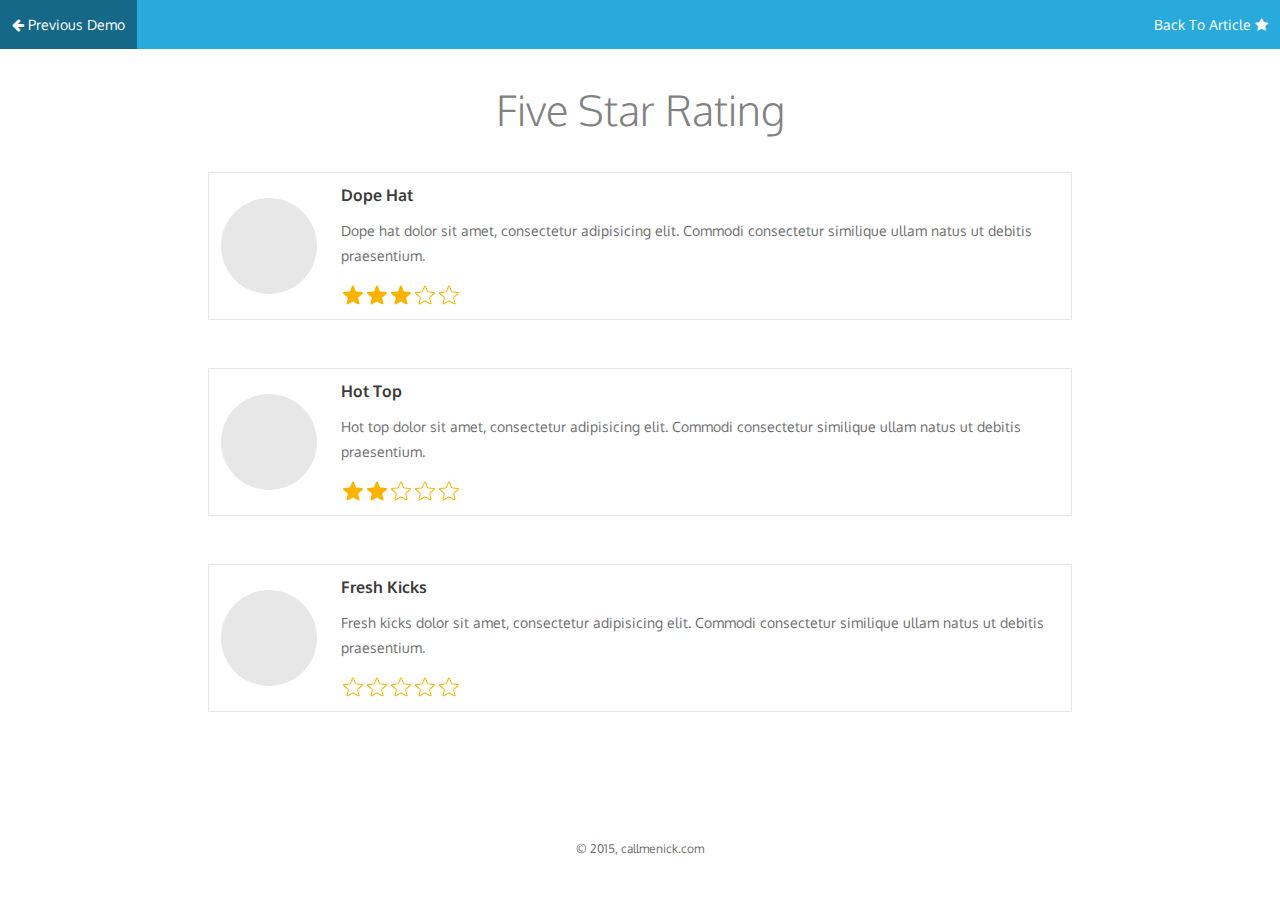
<file: archieved/five-star-rating/index.html>
<!DOCTYPE html>
<html lang="en">
<head>
  <meta charset="UTF-8">
  <meta name="viewport" content="width=device-width,initial-scale=1.0">
  <title>Five Star Rating</title>
  <meta name="description" content="Five star rating component built with JavaScript and CSS, and packaged as a bower component.">
  <link rel="stylesheet" href="css/font-awesome.min.css">
  <link rel="stylesheet" href="css/style.min.css">
  <link rel="stylesheet" href="css/rating.min.css">
  <link rel="apple-touch-icon" href="/apple-touch-icon.png">
  <link rel="icon" type="image/png" href="/favicon.png">
</head>
<body>
  
<header class="o-header">
  <nav class="o-header-nav">
    <a href="http://callmenick.com/_development/responsive-tabs/" class="o-header-nav__link"><i class="fa fa-arrow-left"></i> Previous Demo</a>
    <a href="http://callmenick.com/post/five-star-rating-component-with-javascript-css" class="o-header-nav__link">Back To Article <i class="fa fa-star"></i></a>
  </nav>
  <div class="o-container">
    <h1 class="o-header__title">Five Star Rating</h1>
  </div>
</header>

<main class="o-content">
  <div class="o-container">
    <div class="o-section">
      <div id="shop"></div>
    </div>
    <div class="o-section">
      <div id="github-icons"></div>
    </div>
  </div>
</main>

<footer class="o-footer">
  <div class="o-container">
    <small>&copy; 2015, callmenick.com</small>
  </div>
</footer>

<script src="js/dist/rating.min.js"></script>
<script>

  /**
   * Demo in action!
   */
  (function() {

    'use strict';

    // SHOP ELEMENT
    var shop = document.querySelector('#shop');

    // DUMMY DATA
    var data = [
      {
        title: "Dope Hat",
        description: "Dope hat dolor sit amet, consectetur adipisicing elit. Commodi consectetur similique ullam natus ut debitis praesentium.",
        rating: 3
      },
      {
        title: "Hot Top",
        description: "Hot top dolor sit amet, consectetur adipisicing elit. Commodi consectetur similique ullam natus ut debitis praesentium.",
        rating: 2
      },
      {
        title: "Fresh Kicks",
        description: "Fresh kicks dolor sit amet, consectetur adipisicing elit. Commodi consectetur similique ullam natus ut debitis praesentium.",
        rating: null
      }
    ];

    // INITIALIZE
    (function init() {
      for (var i = 0; i < data.length; i++) {
        addRatingWidget(buildShopItem(data[i]), data[i]);
      }
    })();

    // BUILD SHOP ITEM
    function buildShopItem(data) {
      var shopItem = document.createElement('div');

      var html = '<div class="c-shop-item__img"></div>' +
        '<div class="c-shop-item__details">' +
          '<h3 class="c-shop-item__title">' + data.title + '</h3>' +
          '<p class="c-shop-item__description">' + data.description + '</p>' +
          '<ul class="c-rating"></ul>' +
        '</div>';

      shopItem.classList.add('c-shop-item');
      shopItem.innerHTML = html;
      shop.appendChild(shopItem);

      return shopItem;
    }

    // ADD RATING WIDGET
    function addRatingWidget(shopItem, data) {
      var ratingElement = shopItem.querySelector('.c-rating');
      var currentRating = data.rating;
      var maxRating = 5;
      var callback = function(rating) { alert(rating); };
      var r = rating(ratingElement, currentRating, maxRating, callback);
    }

  })();

</script>

<!-- EXTERNAL SCRIPTS FOR CALLMENICK.COM, PLEASE DO NOT INCLUDE -->
<script src="js/lib/githubicons.js"></script>
<script src="js/lib/carbonad.js"></script>
<script>
  (function(i,s,o,g,r,a,m){i['GoogleAnalyticsObject']=r;i[r]=i[r]||function(){
  (i[r].q=i[r].q||[]).push(arguments)},i[r].l=1*new Date();a=s.createElement(o),
  m=s.getElementsByTagName(o)[0];a.async=1;a.src=g;m.parentNode.insertBefore(a,m)
  })(window,document,'script','//www.google-analytics.com/analytics.js','ga');
  ga('create', 'UA-34160351-1', 'auto');
  ga('send', 'pageview');
</script>
<!-- /EXTERNAL SCRIPTS -->

</body>
</html>
</file>
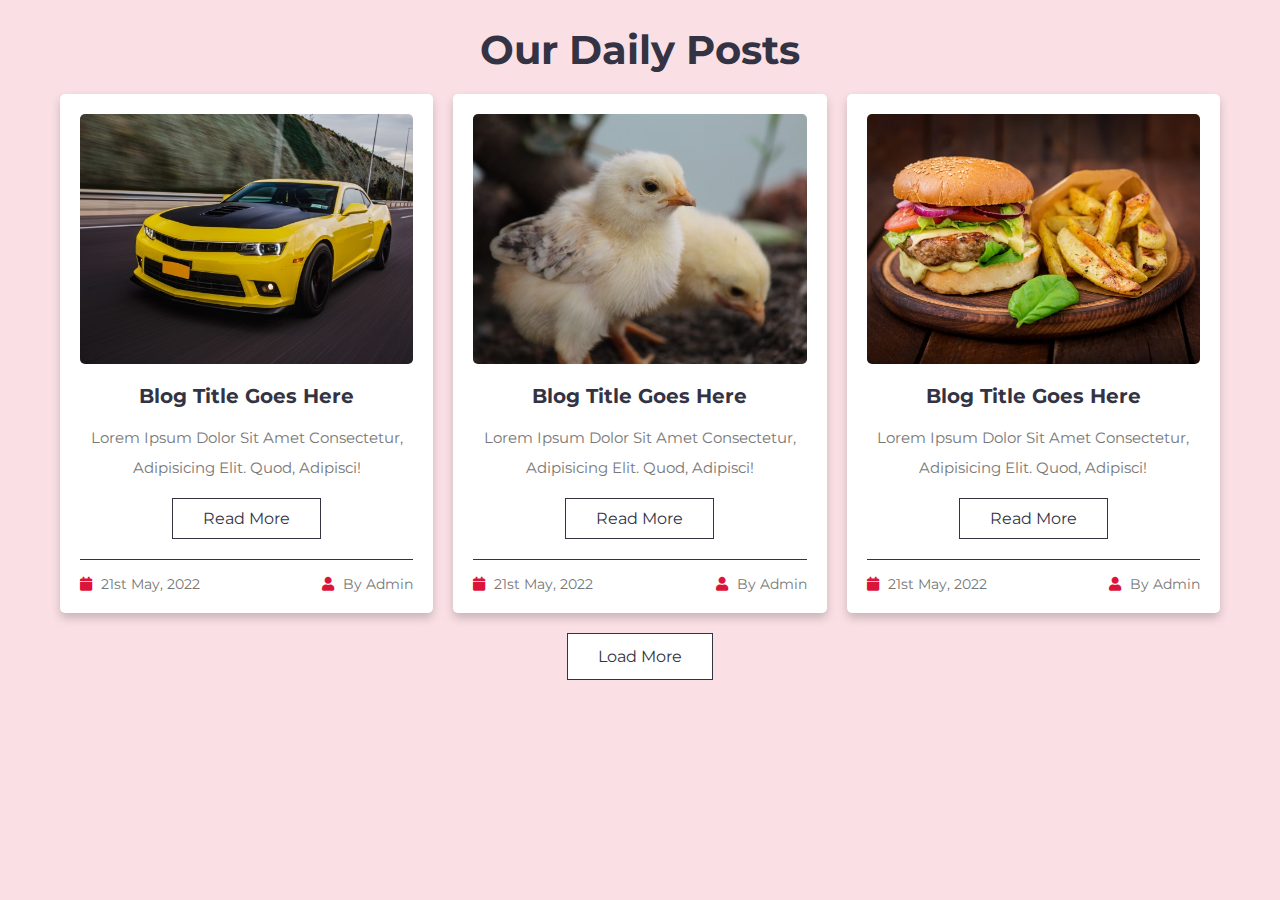
<file: GoHiking/load more button/load more button/index.html>
<!DOCTYPE html>
<html lang="en">
<head>
   <meta charset="UTF-8">
   <meta http-equiv="X-UA-Compatible" content="IE=edge">
   <meta name="viewport" content="width=device-width, initial-scale=1.0">
  
   <!-- font awesome cdn link  -->
   <link rel="stylesheet" href="https://cdnjs.cloudflare.com/ajax/libs/font-awesome/5.15.4/css/all.min.css">

   <!-- custom css file link  -->
   <link rel="stylesheet" href="css/style.css">

</head>
<body>
   
<div class="container">

   <h1 class="heading">our daily posts</h1>

   <div class="box-container">

      <div class="box">
         <div class="image">
            <img src="images/img-1.jpg" alt="">
         </div>
         <div class="content">
            <h3>blog title goes here</h3>
            <p>Lorem ipsum dolor sit amet consectetur, adipisicing elit. Quod, adipisci!</p>
            <a href="#" class="btn">read more</a>
            <div class="icons">
               <span> <i class="fas fa-calendar"></i> 21st may, 2022 </span>
               <span> <i class="fas fa-user"></i> by admin </span>
            </div>
         </div>
      </div>

      <div class="box">
         <div class="image">
            <img src="images/img-2.jpg" alt="">
         </div>
         <div class="content">
            <h3>blog title goes here</h3>
            <p>Lorem ipsum dolor sit amet consectetur, adipisicing elit. Quod, adipisci!</p>
            <a href="#" class="btn">read more</a>
            <div class="icons">
               <span> <i class="fas fa-calendar"></i> 21st may, 2022 </span>
               <span> <i class="fas fa-user"></i> by admin </span>
            </div>
         </div>
      </div>

      <div class="box">
         <div class="image">
            <img src="images/img-3.jpg" alt="">
         </div>
         <div class="content">
            <h3>blog title goes here</h3>
            <p>Lorem ipsum dolor sit amet consectetur, adipisicing elit. Quod, adipisci!</p>
            <a href="#" class="btn">read more</a>
            <div class="icons">
               <span> <i class="fas fa-calendar"></i> 21st may, 2022 </span>
               <span> <i class="fas fa-user"></i> by admin </span>
            </div>
         </div>
      </div>

      <div class="box">
         <div class="image">
            <img src="images/img-4.jpg" alt="">
         </div>
         <div class="content">
            <h3>blog title goes here</h3>
            <p>Lorem ipsum dolor sit amet consectetur, adipisicing elit. Quod, adipisci!</p>
            <a href="#" class="btn">read more</a>
            <div class="icons">
               <span> <i class="fas fa-calendar"></i> 21st may, 2022 </span>
               <span> <i class="fas fa-user"></i> by admin </span>
            </div>
         </div>
      </div>

      <div class="box">
         <div class="image">
            <img src="images/img-5.jpg" alt="">
         </div>
         <div class="content">
            <h3>blog title goes here</h3>
            <p>Lorem ipsum dolor sit amet consectetur, adipisicing elit. Quod, adipisci!</p>
            <a href="#" class="btn">read more</a>
            <div class="icons">
               <span> <i class="fas fa-calendar"></i> 21st may, 2022 </span>
               <span> <i class="fas fa-user"></i> by admin </span>
            </div>
         </div>
      </div>

      <div class="box">
         <div class="image">
            <img src="images/img-6.jpg" alt="">
         </div>
         <div class="content">
            <h3>blog title goes here</h3>
            <p>Lorem ipsum dolor sit amet consectetur, adipisicing elit. Quod, adipisci!</p>
            <a href="#" class="btn">read more</a>
            <div class="icons">
               <span> <i class="fas fa-calendar"></i> 21st may, 2022 </span>
               <span> <i class="fas fa-user"></i> by admin </span>
            </div>
         </div>
      </div>

      <div class="box">
         <div class="image">
            <img src="images/img-7.jpg" alt="">
         </div>
         <div class="content">
            <h3>blog title goes here</h3>
            <p>Lorem ipsum dolor sit amet consectetur, adipisicing elit. Quod, adipisci!</p>
            <a href="#" class="btn">read more</a>
            <div class="icons">
               <span> <i class="fas fa-calendar"></i> 21st may, 2022 </span>
               <span> <i class="fas fa-user"></i> by admin </span>
            </div>
         </div>
      </div>

      <div class="box">
         <div class="image">
            <img src="images/img-8.jpg" alt="">
         </div>
         <div class="content">
            <h3>blog title goes here</h3>
            <p>Lorem ipsum dolor sit amet consectetur, adipisicing elit. Quod, adipisci!</p>
            <a href="#" class="btn">read more</a>
            <div class="icons">
               <span> <i class="fas fa-calendar"></i> 21st may, 2022 </span>
               <span> <i class="fas fa-user"></i> by admin </span>
            </div>
         </div>
      </div>

      <div class="box">
         <div class="image">
            <img src="images/img-9.jpg" alt="">
         </div>
         <div class="content">
            <h3>blog title goes here</h3>
            <p>Lorem ipsum dolor sit amet consectetur, adipisicing elit. Quod, adipisci!</p>
            <a href="#" class="btn">read more</a>
            <div class="icons">
               <span> <i class="fas fa-calendar"></i> 21st may, 2022 </span>
               <span> <i class="fas fa-user"></i> by admin </span>
            </div>
         </div>
      </div>

   </div>

   <div id="load-more"> load more </div>

</div>

<script>

let loadMoreBtn = document.querySelector('#load-more');
let currentItem = 3;

loadMoreBtn.onclick = () =>{
   let boxes = [...document.querySelectorAll('.container .box-container .box')];
   for (var i = currentItem; i < currentItem + 3; i++){
      boxes[i].style.display = 'inline-block';
   }
   currentItem += 3;

   if(currentItem >= boxes.length){
      loadMoreBtn.style.display = 'none';
   }
}

</script>

</body>
</html>
</file>
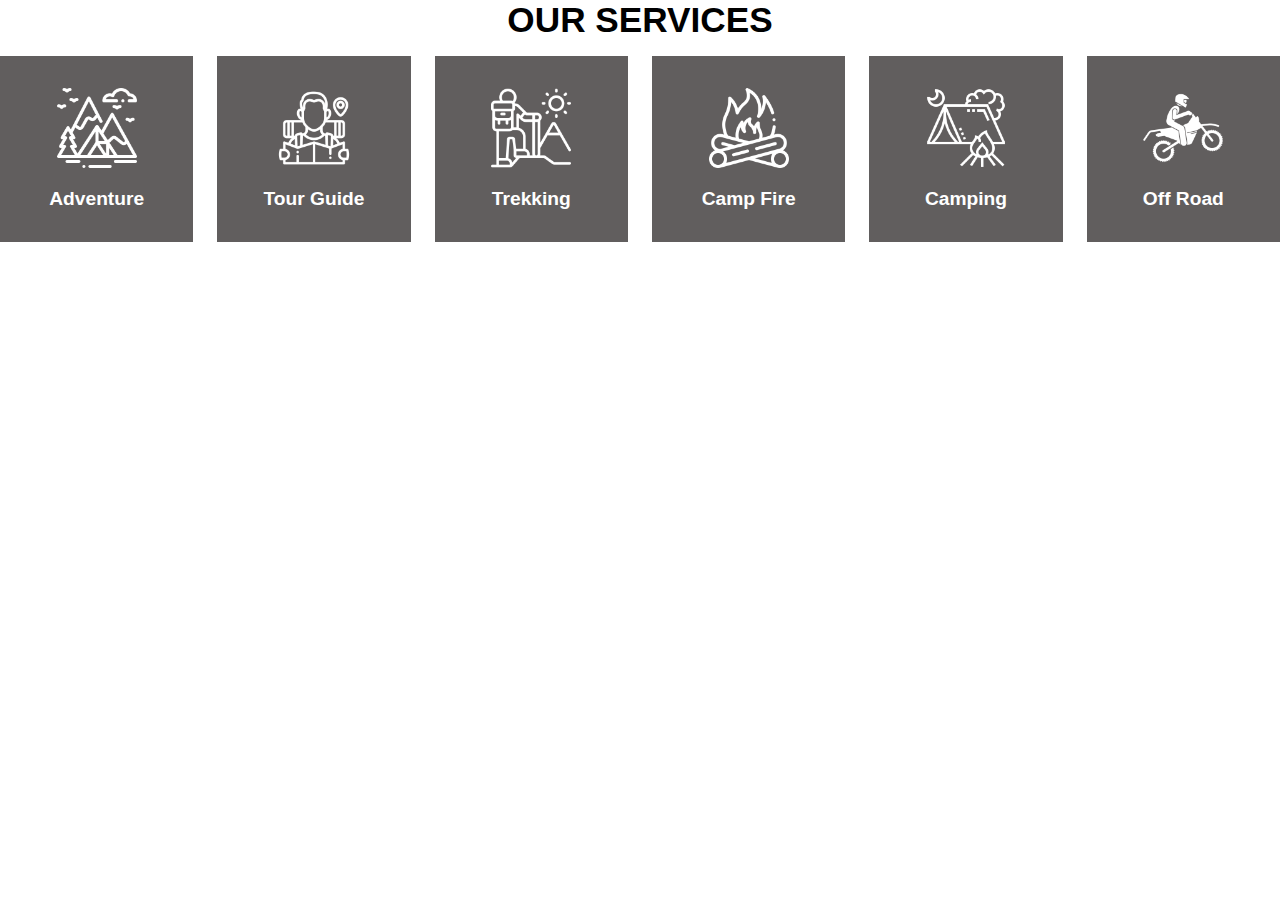
<file: GoHiking/services.html>
<!DOCTYPE html>
<html lang="en">

<head>
    <meta charset="UTF-8">
    <meta name="viewport" content="width=device-width, initial-scale=1.0">
    <title>Services</title>
    <link rel="stylesheet" href="services.css">

    <!-- google font -->
    <link rel="preconnect" href="https://fonts.googleapis.com">
    <link rel="preconnect" href="https://fonts.gstatic.com" crossorigin>
    <link
        href="https://fonts.googleapis.com/css2?family=Bilbo+Swash+Caps&family=Truculenta:opsz,wght@12..72,100..900&display=swap"
        rel="stylesheet">


</head>

<body>
    <section class="services">
        <h1 class="heading-title">Our Services</h1>
        <div class="box-container">
            <div class="box">
                <img src="ServicesIMG/adventure.png" alt="">
                <h3>Adventure</h3>
            </div>
            <div class="box">
                
                <img src="ServicesIMG/tour-guide.png" alt="">
                <h3>Tour Guide</h3>
            </div>
            <div class="box">
               
                <img src="ServicesIMG/hiking.png" alt="">
                <h3>Trekking</h3>
            </div>
            <div class="box">
                <img src="ServicesIMG/fire.png" alt="">
                <h3>Camp Fire</h3>
            </div>
            <div class="box">
                <img src="ServicesIMG/camp.png" alt="">
                <h3>Camping</h3>
            </div>
            <div class="box">
               
                <img src="ServicesIMG/off road.png" alt="">
                <h3>Off Road</h3>
            </div>
        </div>
    </section>
</body>

</html>
</file>
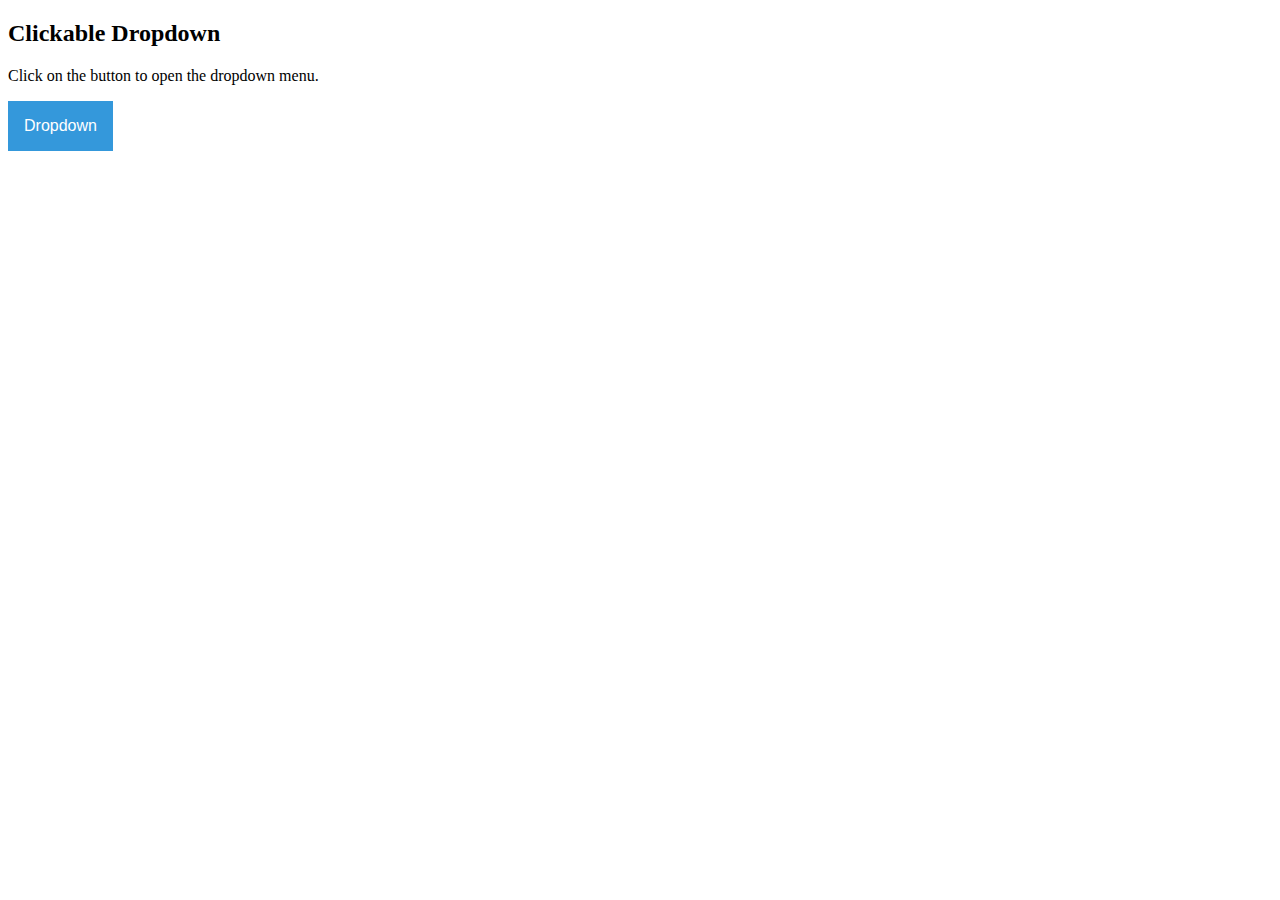
<file: GoHiking/Book Now/testDropdown.html>
<!DOCTYPE html>
<html>
<head>
<meta name="viewport" content="width=device-width, initial-scale=1">
<style>
.dropbtn {
  background-color: #3498DB;
  color: white;
  padding: 16px;
  font-size: 16px;
  border: none;
  cursor: pointer;
}

.dropbtn:hover, .dropbtn:focus {
  background-color: #2980B9;
}

.dropdown {
  position: relative;
  display: inline-block;
}

.dropdown-content {
  display: none;
  position: absolute;
  background-color: #f1f1f1;
  min-width: 160px;
  overflow: auto;
  box-shadow: 0px 8px 16px 0px rgba(0,0,0,0.2);
  z-index: 1;
}

.dropdown-content a {
  color: black;
  padding: 12px 16px;
  text-decoration: none;
  display: block;
}

.dropdown a:hover {background-color: #ddd;}

.show {display: block;}
</style>
</head>
<body style="background-color:white;">

<h2>Clickable Dropdown</h2>
<p>Click on the button to open the dropdown menu.</p>

<div class="dropdown">
  <button onclick="myFunction()" class="dropbtn">Dropdown</button>
  <div id="myDropdown" class="dropdown-content">
    <a href="#home">Home</a>
    <a href="#about">About</a>
    <a href="#contact">Contact</a>
  </div>
</div>

<script>
/* When the user clicks on the button, 
toggle between hiding and showing the dropdown content */
function myFunction() {
  document.getElementById("myDropdown").classList.toggle("show");
}

// Close the dropdown if the user clicks outside of it
window.onclick = function(event) {
  if (!event.target.matches('.dropbtn')) {
    var dropdowns = document.getElementsByClassName("dropdown-content");
    var i;
    for (i = 0; i < dropdowns.length; i++) {
      var openDropdown = dropdowns[i];
      if (openDropdown.classList.contains('show')) {
        openDropdown.classList.remove('show');
      }
    }
  }
}
</script>

</body>
</html>
</file>
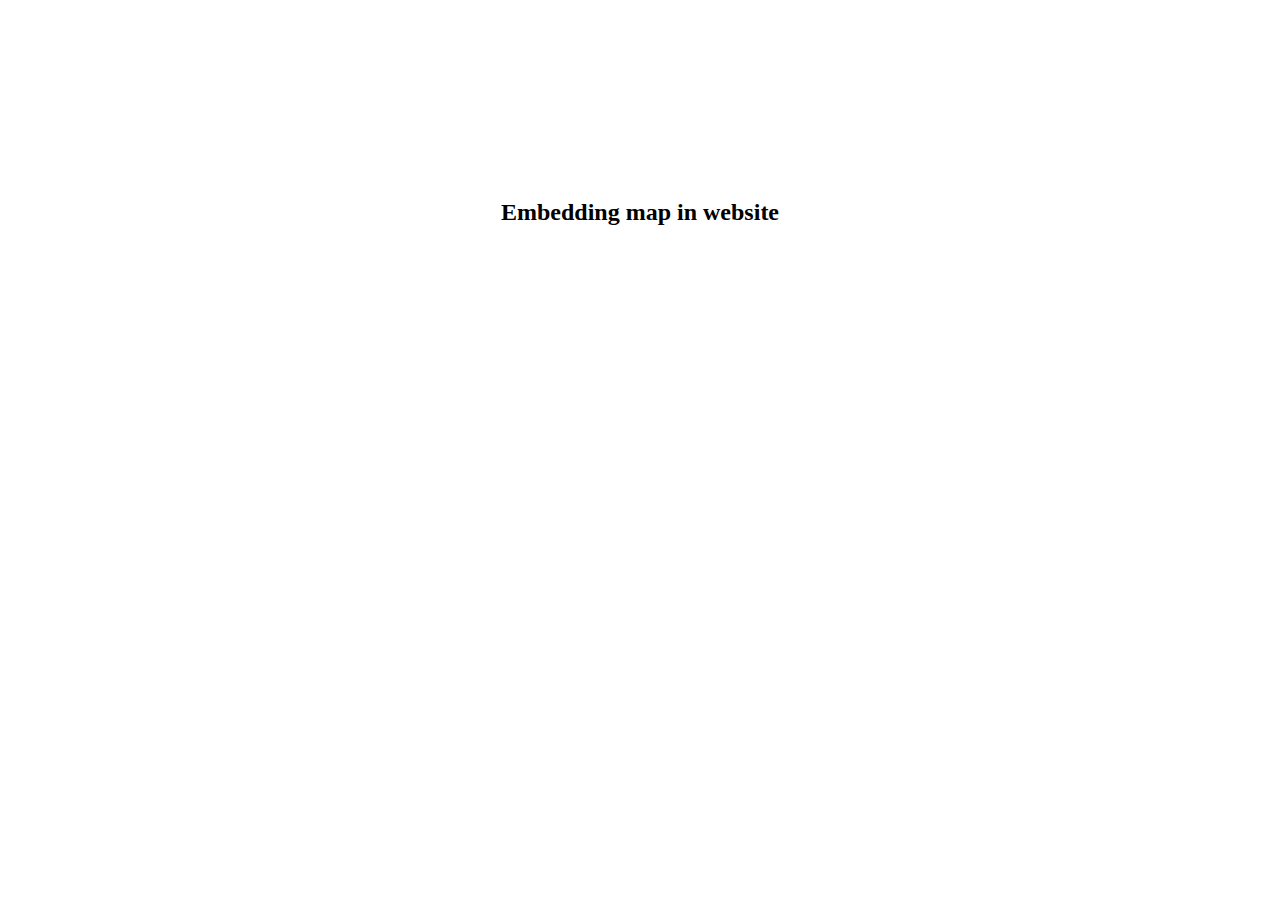
<file: GoHiking/Map/map.html>
<!DOCTYPE html>
<html lang="en">
<head>
    <meta charset="UTF-8">
    <meta name="viewport" content="width=device-width, initial-scale=1.0">
    <title>Embedded map in website</title>
    <link rel="stylesheet" href="style.css">
</head>
<body>
    <div class="container">
        <h2>Embedding map in website</h2>
        <iframe src="https://www.google.com/maps/embed?pb=!1m18!1m12!1m3!1d856.2500605008154!2d87.27207471143005!3d26.704076510751083!2m3!1f0!2f0!3f0!3m2!1i1024!2i768!4f13.1!3m3!1m2!1s0x39ef6b63acfd17b3%3A0xd23b3d741bcb405b!2sItahari%2020%2C%20Ward%20Office!5e0!3m2!1sen!2snp!4v1709729062940!5m2!1sen!2snp" width="600" height="450" style="border:0;" allowfullscreen="" loading="lazy" referrerpolicy="no-referrer-when-downgrade"></iframe>
    </div>


</body>
</html>
</file>
<file: GoHiking/load more button/load more button/css/style.css>
@import url('https://fonts.googleapis.com/css2?family=Montserrat:wght@100;200;300;400;500;600&display=swap');

*{
   font-family: 'Montserrat', sans-serif;
   margin:0; padding:0;
   box-sizing: border-box;
   outline: none; border:none;
   text-decoration: none;
   text-transform: capitalize;
   transition: all .2s linear;
}

body{
 background-color: #dc143c22; 
}

.container{
  max-width: 1200px;
  margin: 0 auto;
  text-align: center;
  padding:25px 20px;
}

.container .heading{
  font-size: 40px;
  margin-bottom: 20px;
  color:#334;
}

.container .box-container{
  display: grid;
  grid-template-columns: repeat(auto-fit, minmax(350px, 1fr));
  gap:20px;
}

.container .box-container .box{
  background-color: #fff;
  padding:20px;
  border-radius: 5px;
  box-shadow: 0 5px 10px rgba(0,0,0,.2);
  display: none;
}

.container .box-container .box:nth-child(1),
.container .box-container .box:nth-child(2),
.container .box-container .box:nth-child(3){
  display: inline-block;
}

.container .box-container .box .image{
  margin-bottom: 20px;
  overflow: hidden;
  height: 250px;
  border-radius: 5px;
}

.container .box-container .box .image img{
  height: 100%;
  width: 100%;
  object-fit: cover;
}

.container .box-container .box:hover .image img{
  transform: scale(1.1);
}

.container .box-container .box .content h3{
  font-size: 20px;
  color:#334;
}

.container .box-container .box .content p{
  font-size: 15px;
  color:#777;
  line-height: 2;
  padding:15px 0;
}

.container .box-container .box .content .btn{
  display: inline-block;
  padding:10px 30px;
  border:1px solid #334;
  color:#334;
  font-size: 16px;
}

.container .box-container .box .content .btn:hover{
  background-color: crimson;
  border-color: crimson;
  color:#fff;
}

.container .box-container .box .content .icons{
  display: flex;
  align-items: center;
  justify-content: space-between;
  margin-top: 20px;
  padding-top: 15px;
  border-top:1px solid #334;
}

.container .box-container .box .content .icons span{
  font-size: 14px;
  color:#777;
}

.container .box-container .box .content .icons span i{
  color:crimson;
  padding-right: 5px;
}

#load-more{
  margin-top: 20px;
  display: inline-block;
  padding:13px 30px;
  border:1px solid #334;
  color:#334;
  font-size: 16px;
  background-color: #fff;
  cursor: pointer;
}

#load-more:hover{
  background-color: crimson;
  border-color: crimson;
  color:#fff;
}

@media (max-width:450px){

  .container .heading{
    font-size: 25px;
  }

  .container .box-container{
    grid-template-columns: 1fr;
  }

  .container .box-container .box .image{
    height: 200px;
  }

  .container .box-container .box .content p{
    font-size: 12px;
  }

  .container .box-container .box .content .icons span{
    font-size: 12px;
  }

}
</file>
<file: GoHiking/services.css>
* {
    margin: 0;
    padding: 0;
    box-sizing: border-box;
    font-family: 'Segoe UI', Tahoma, Geneva, Verdana, sans-serif;
}



.services .heading-title {
    text-align: center;
    padding-bottom: 1rem;
    font-size: 2.2rem;
    text-transform: uppercase;
}

.services .box-container {
    display: grid;
    grid-template-columns: repeat(auto-fit, minmax(8rem, 1fr));
    gap: 1.5rem;

}

.services .box-container .box {
    padding: 2rem 1.2rem;
    text-align: center;
    background-color: rgb(97, 94, 94);
    /* text-align: center; */

}

.services .box-container .box:hover {
    background-color: rgb(178, 123, 231);
    cursor: pointer;
}

.services .box-container img {
    height: 5rem;
    /* -webkit-filter: invert(1); */
    filter: invert(1);
}

.services .box-container .box h3 {
    color: white;
    font-size: 1.2rem;
    padding-top: 1rem
}
</file>
<file: GoHiking/Map/style.css>
* {
    margin: 0;
    padding: 0;
    box-sizing: border-box;
    /* font-family: Georgia, 'Times New Roman', Times, serif; */
}

.container {
    width: 100%;
    height: 100vh;
    display: flex;
    align-items: center;
    justify-content: center;
    flex-direction: column;
}

h2 {
    margin-bottom: 25px;
    
}

iframe {
    width: 60%;
    height:
}
</file>
<file: archieved/five-star-rating/css/style.min.css>
.carbon-poweredby,em,i{font-style:italic}@font-face{font-family:Oxygen;font-style:normal;font-weight:300;src:url(../fonts/oxygen/oxygen-v5-latin-300.eot);src:local("Oxygen Light"),local("Oxygen-Light"),url(../fonts/oxygen/oxygen-v5-latin-300.eot?#iefix) format("embedded-opentype"),url(../fonts/oxygen/oxygen-v5-latin-300.woff2) format("woff2"),url(../fonts/oxygen/oxygen-v5-latin-300.woff) format("woff"),url(../fonts/oxygen/oxygen-v5-latin-300.ttf) format("truetype"),url(../fonts/oxygen/oxygen-v5-latin-300.svg#Oxygen) format("svg")}@font-face{font-family:Oxygen;font-style:normal;font-weight:400;src:url(../fonts/oxygen/oxygen-v5-latin-regular.eot);src:local("Oxygen"),local("Oxygen-Regular"),url(../fonts/oxygen/oxygen-v5-latin-regular.eot?#iefix) format("embedded-opentype"),url(../fonts/oxygen/oxygen-v5-latin-regular.woff2) format("woff2"),url(../fonts/oxygen/oxygen-v5-latin-regular.woff) format("woff"),url(../fonts/oxygen/oxygen-v5-latin-regular.ttf) format("truetype"),url(../fonts/oxygen/oxygen-v5-latin-regular.svg#Oxygen) format("svg")}@font-face{font-family:Oxygen;font-style:normal;font-weight:700;src:url(../fonts/oxygen/oxygen-v5-latin-700.eot);src:local("Oxygen Bold"),local("Oxygen-Bold"),url(../fonts/oxygen/oxygen-v5-latin-700.eot?#iefix) format("embedded-opentype"),url(../fonts/oxygen/oxygen-v5-latin-700.woff2) format("woff2"),url(../fonts/oxygen/oxygen-v5-latin-700.woff) format("woff"),url(../fonts/oxygen/oxygen-v5-latin-700.ttf) format("truetype"),url(../fonts/oxygen/oxygen-v5-latin-700.svg#Oxygen) format("svg")}*,::after,::before{box-sizing:inherit}html{box-sizing:border-box}body,html{margin:0;padding:0;height:100%}body{color:#6d6d6d;background-color:#fff;font-family:Oxygen,Helvetica,sans-serif;font-size:14px;line-height:1.8}h1,h2,h3,h4,h5,h6{color:#3b3b3b;font-weight:700;line-height:1.2}a{color:#28aadc;text-decoration:none}a:hover{color:#00648c}b,strong{font-weight:700}img{max-width:100%;height:auto}.o-container{margin:0 auto;padding:0 12px;max-width:960px}@media all and (min-width:480px){.o-container{padding:0 24px}}@media all and (min-width:720px){.o-container{padding:0 48px}}.o-header{margin:0;padding:0}.o-header-nav{display:-webkit-box;display:-webkit-flex;display:-ms-flexbox;display:flex;-webkit-box-pack:justify;-webkit-justify-content:space-between;-ms-flex-pack:justify;justify-content:space-between;background-color:#28aadc}.o-header-nav__link{padding:12px;color:#fff}.o-header-nav__link:hover{color:#fff;background-color:#166888}.o-header__title{margin:24px;padding:0;color:#818181;font-size:28px;font-weight:300;text-align:center}@media all and (min-width:480px){.o-header__title{margin:36px;font-size:42px}}.o-section{margin-bottom:24px}.o-section:last-child{margin-bottom:0}@media all and (min-width:720px){.o-section{margin-bottom:48px}}.o-sub-nav{margin:0;padding:0}.o-sub-nav__items{display:-webkit-box;display:-webkit-flex;display:-ms-flexbox;display:flex;-webkit-flex-flow:row wrap;-ms-flex-flow:row wrap;flex-flow:row wrap;-webkit-box-pack:center;-webkit-justify-content:center;-ms-flex-pack:center;justify-content:center;list-style:none;margin:0;padding:0}.o-sub-nav__item{margin:0;padding:4px}.o-sub-nav__link{display:block;margin:0;padding:4px 24px;border:2px solid #28aadc}.o-sub-nav__item.active .o-sub-nav__link,.o-sub-nav__link:hover{color:#fff;background-color:#28aadc}.o-footer{padding:12px 0;text-align:center}@media all and (min-width:480px){.o-footer{padding:24px 0}}@media all and (min-width:720px){.o-footer{padding:48px 0}}.c-shop-item{display:-webkit-box;display:-webkit-flex;display:-ms-flexbox;display:flex;-webkit-box-align:center;-webkit-align-items:center;-ms-flex-align:center;align-items:center;margin-bottom:12px;padding:12px;border:1px solid #e7e7e7}.c-shop-item:last-child{margin-bottom:0}@media all and (min-width:720px){.c-shop-item{margin-bottom:48px}}.c-shop-item__img{-webkit-box-flex:0;-webkit-flex:0 0 96px;-ms-flex:0 0 96px;flex:0 0 96px;height:96px;background-color:#e7e7e7;border-radius:100%}.c-shop-item__details{padding-left:24px}.c-shop-item__title{margin:0 0 12px}.carbon-img,.carbon-wrap{margin:0 0 4px;display:block}#carbonads{position:fixed;bottom:12px;right:12px;z-index:1000;padding:24px 12px 12px;width:154px;background-color:#fff;line-height:1.1;border:1px solid #e7e7e7}.carbon-img{padding:0;width:130px;height:100px}.carbon-text{color:#818181;font-size:12px}.carbon-poweredby{font-size:10px}.carbonad__close{display:block;position:absolute;top:0;left:12px;height:24px;font-size:11px;line-height:24px}@media all and (max-width:660px){#carbonads{display:none}}
</file>
<file: archieved/five-star-rating/css/rating.min.css>
.c-rating{display:-webkit-box;display:-webkit-flex;display:-ms-flexbox;display:flex;list-style:none;margin:0;padding:0}.c-rating__item{-webkit-box-flex:0;-webkit-flex:0 0 24px;-ms-flex:0 0 24px;flex:0 0 24px;height:24px;background:url(../img/stars.svg);cursor:pointer}.c-rating__item.is-active,.c-rating__item:hover{background-position:-24px 0}
</file>
